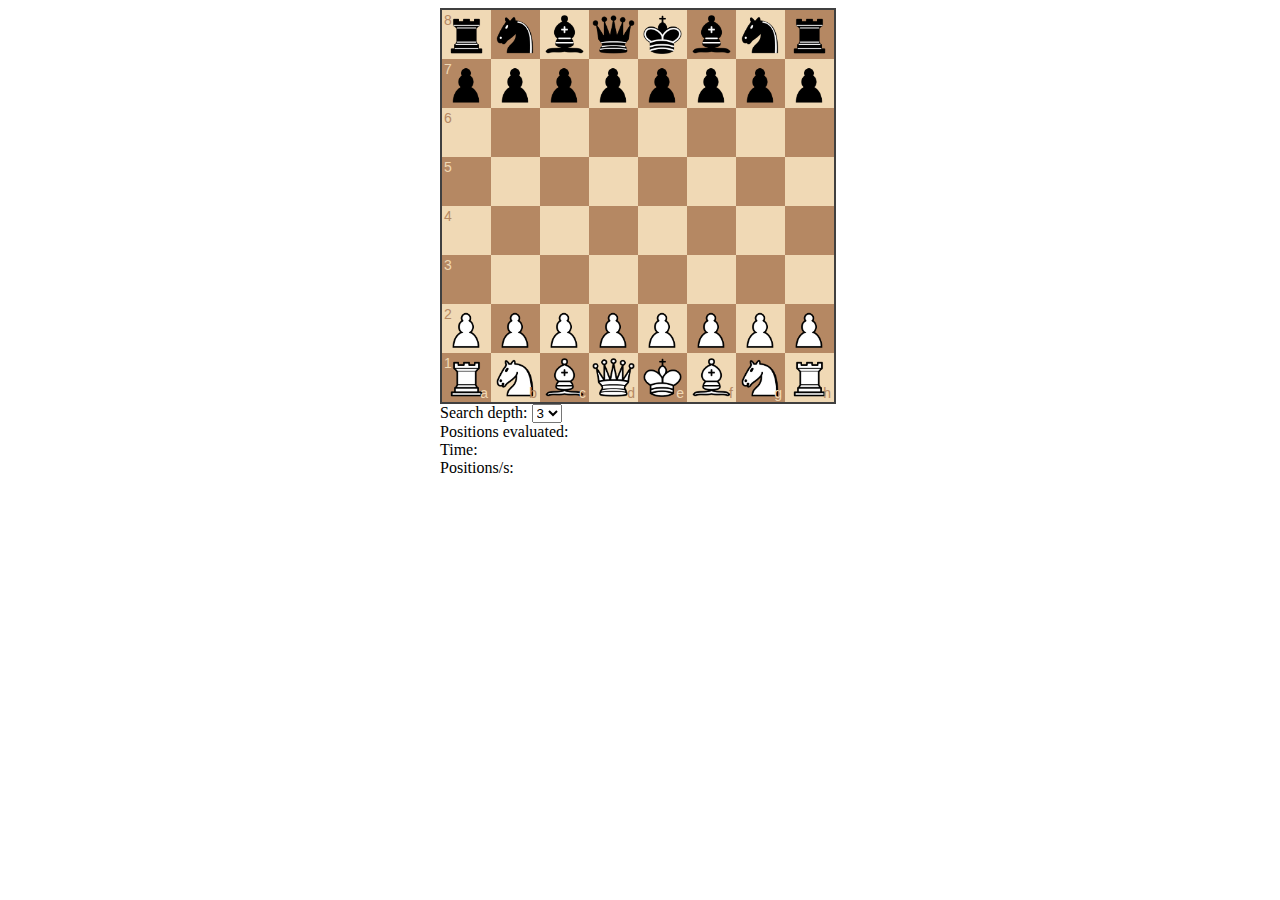
<file: chess-bot/index.html>
<!DOCTYPE html>
<html lang="en">
<head>
    <meta charset="UTF-8">
    <link rel="stylesheet" href="lib/chessboardjs/css/chessboard-0.3.0.css">
    <link rel="stylesheet" href="style.css">
</head>
<body>
<div id="board" class="board"></div>
<div class="info">
    Search depth:
    <select id="search-depth">
        <option value="1">1</option>
        <option value="2">2</option>
        <option value="3" selected>3</option>
        <option value="4">4</option>
        <option value="5">5</option>
    </select>

    <br>
    <span>Positions evaluated: <span id="position-count"></span></span>
    <br>
    <span>Time: <span id="time"></span></span>
    <br>
    <span>Positions/s: <span id="positions-per-s"></span> </span>
    <br>
    <br>
    <div id="move-history" class="move-history">
    </div>
</div>
<script src="lib/jquery/jquery-3.2.1.min.js"></script>
<script src="lib/chessboardjs/js/chess.js"></script>
<script src="lib/chessboardjs/js/chessboard-0.3.0.js"></script>
<script src="script.js"></script>
<script>

</script>
</body>
</html>
</file>
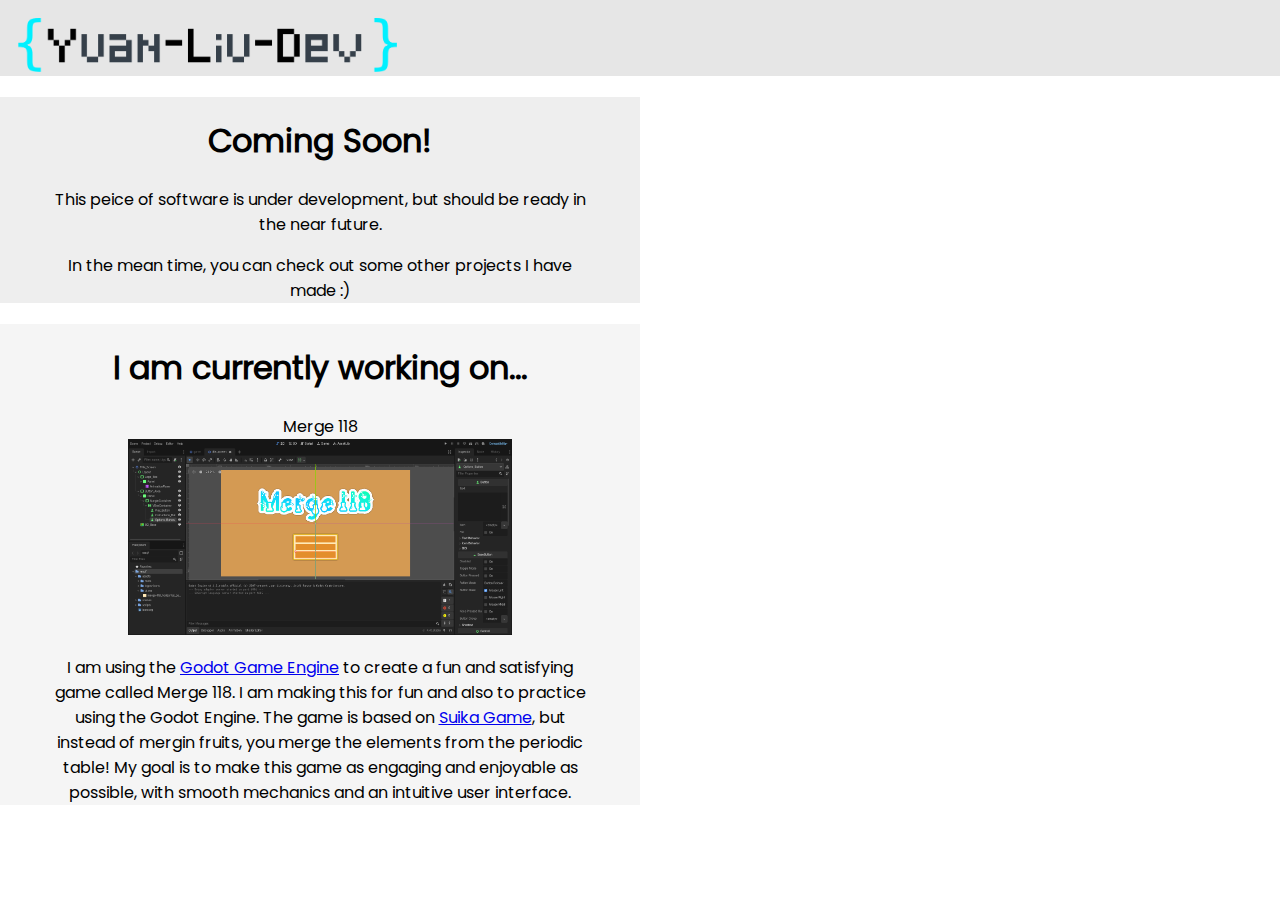
<file: coming-soon/index.html>
<!DOCTYPE html>
<html>
    <head>
        <meta charset="utf-8">
        <meta http-equiv="X-UA-Compatible" content="IE=edge">
        <title>Coming Soon!</title>
        <meta name="description" content="">
        <meta name="viewport" content="width=device-width, initial-scale=1">
        <link rel="stylesheet" href="../style.css">
    </head>
    <body style="margin: 0px;">
        <div class="top-bar">
            <a href="../">
                <img src="../main_res/images/YCD_longhand_logo.png" alt="Logo" class="ycd-logo">
            </a>
        </div>
        <div class="coming-soon-columns">
            <div style="background-color: rgb(238,238,238); width: 50vw;">
                <h1 style="text-align: center; padding-top: 20px; font-family: poppins-regular;">Coming Soon!</h1>
                <p style="text-align: center; margin-left: 4vw; margin-right: 4vw; font-family: poppins-regular;">This peice of software is under development, but should be ready in the near future.</p>
                <p style="text-align: center; margin-left: 4vw; margin-right: 4vw; font-family: poppins-regular;">In the mean time, you can check out some other projects I have made :)</p>
            </div>
            <div style="background-color: rgb(245,245,245); width: 50vw;">
                <h1 style="text-align: center; padding-top: 20px; font-family: poppins-regular;">I am currently working on...</h1>
                <p style="text-align: center; margin-left: 4vw; margin-right: 4vw; margin-bottom: 0px; font-family: poppins-regular;">Merge 118</p>
                <img src="../main_res/images/merge-118_screenshot.png" alt="Screenshot of the development of Merge 118" style="margin-left: 10vw; margin-right: 10vw; width: 30vw;">
                <p style="text-align: center; margin-left: 4vw; margin-right: 4vw; font-family: poppins-regular;">
                    I am using the <a href="https://www.godotengine.org" target="_blank">Godot Game Engine</a> to create a fun and satisfying game called Merge 118. I am making this for fun and also to practice using the Godot Engine. The game is based on <a href="https://en.wikipedia.org/wiki/Suika_Game" target="_blank">Suika Game</a>, but instead of mergin fruits, you merge the elements from the periodic table! My goal is to make this game as engaging and enjoyable as possible, with smooth mechanics and an intuitive user interface.
                </p>
            </div>
        </div>
        <script src="" async defer></script>
    </body>
</html>
</file>
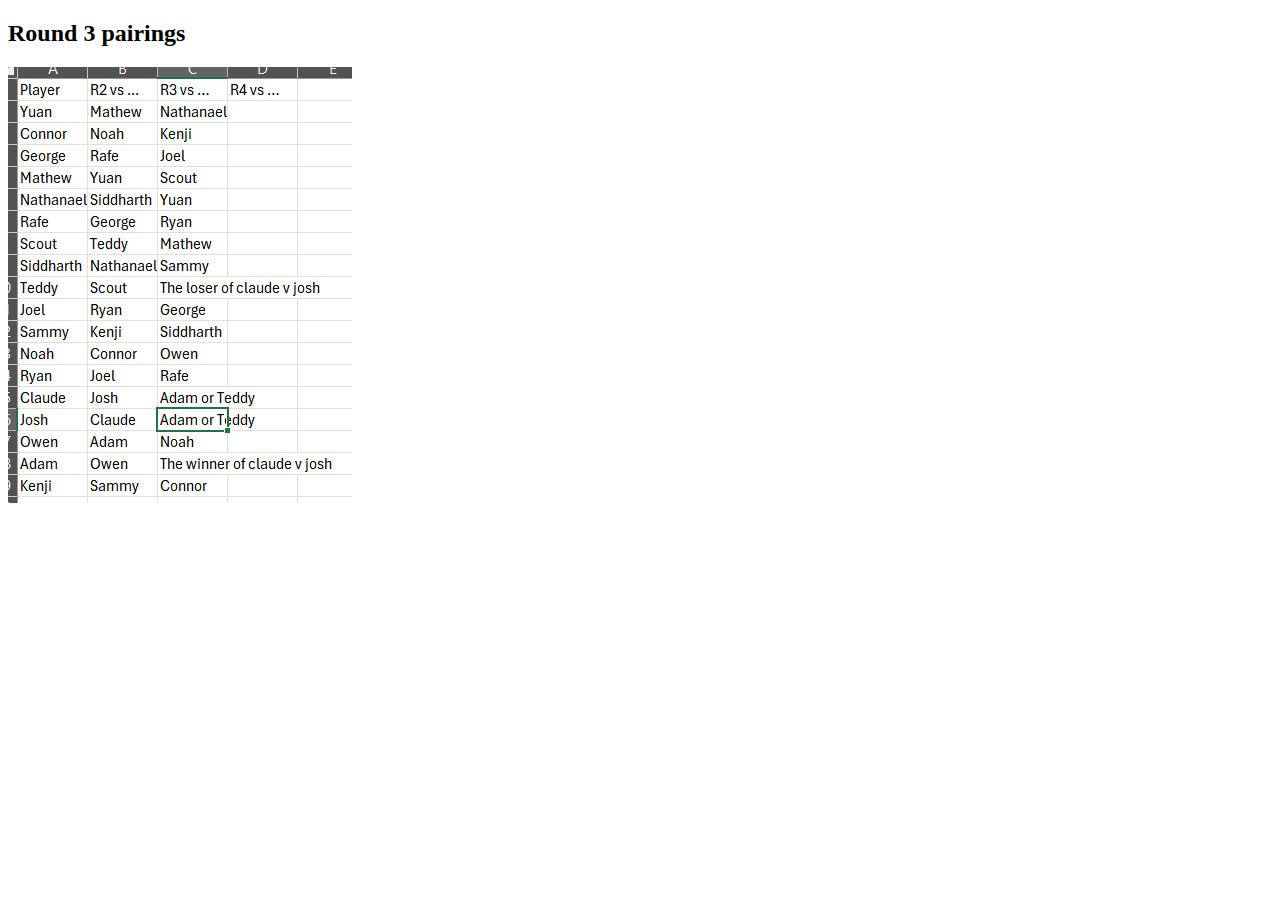
<file: pairings/index.html>
<!DOCTYPE html>
<html>
    <head>
        <meta charset="utf-8">
        <meta http-equiv="X-UA-Compatible" content="IE=edge">
        <title>Chess pairings</title>
        <meta name="description" content="">
        <meta name="viewport" content="width=device-width, initial-scale=1">
        <link rel="stylesheet" href="">
    </head>
    <body>
        <h2>Round 3 pairings</h2>
        <img src="res/Screenshot 2025-12-17 202230.png" alt="IMAGE">
        <script src="" async defer></script>
    </body>
</html>
</file>
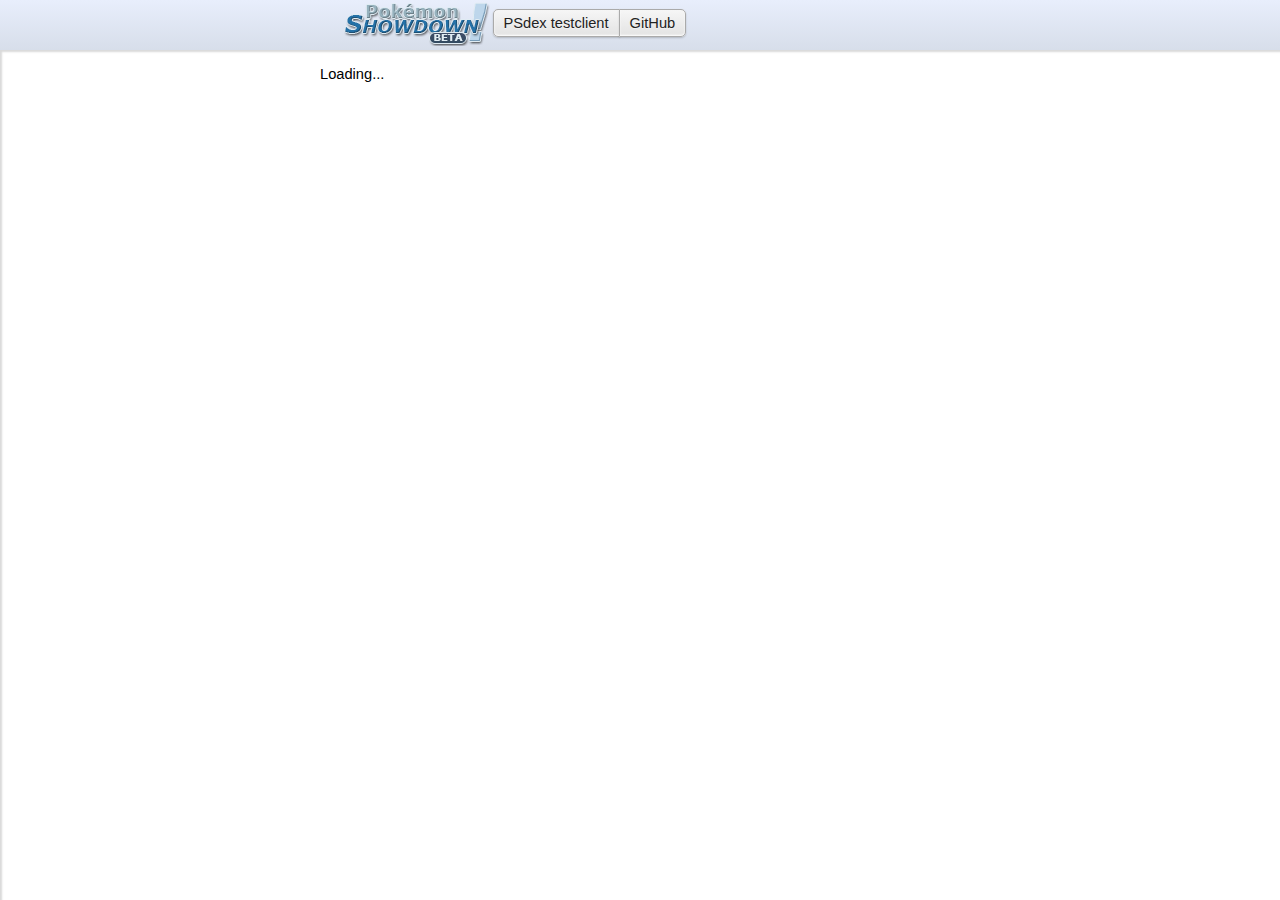
<file: showdown-dex/index.html>
<!DOCTYPE html>
<html><head>

	<meta charset="utf-8" />

	<title>Pok&eacute;dex - Pok&eacute;mon Showdown</title>

	<meta http-equiv="X-UA-Compatible" content="IE=Edge,chrome=IE8" />
	<link rel="stylesheet" href="https://play.pokemonshowdown.com/style/font-awesome.css" />
	<link rel="stylesheet" href="theme/panels.css?b1" />
	<link rel="stylesheet" href="theme/main.css?b1" />
	<meta name="viewport" content="width=device-width,initial-scale=1">
	<link rel="stylesheet" href="https://play.pokemonshowdown.com/style/utilichart.css?b359" />
	<link rel="stylesheet" href="theme/pokedex.css?b359" />

	<!-- Workarounds for IE bugs to display trees correctly. -->
	<!--[if lte IE 6]><style> li.tree { height: 1px; } </style><![endif]-->
	<!--[if IE 7]><style> li.tree { zoom: 1; } </style><![endif]-->

</head><body>

	<div class="pfx-topbar">
		<div class="header">
			<ul class="nav">
				<li><a class="button nav-first"><img src="images/pokemonshowdownbeta.png" alt="Pok&eacute;mon Showdown! (beta)" /> PSdex testclient</a></li>
				<li><a class="button nav-last" href="https://github.com/Zarel/Pokemon-Showdown-Dex">GitHub</a></li>
			</ul>
			<div style="clear:both"></div>
		</div>
	</div>
	<div class="pfx-panel"><div class="pfx-body">
		<noscript><p>
			<strong>Requires JavaScript!</strong>
		</p></noscript>
		<p>
			Loading...
		</p>
	</div></div>
	<script src="js/lib/jquery-1.12.4.min.js"></script>
	<script src="js/lib/lodash.min.js"></script>
	<script src="js/lib/backbone-min.js"></script>
	<script src="js/panels.js"></script>

	<script src="https://play.pokemonshowdown.com/config/config.js?v0.9xy31"></script>
	<script src="https://play.pokemonshowdown.com/js/battledata.js?v0.9xy31"></script>
	<script src="https://play.pokemonshowdown.com/data/search-index.js?v0.9xy31"></script>
	<script src="https://play.pokemonshowdown.com/data/pokedex.js?v0.9xy31"></script>
	<script src="https://play.pokemonshowdown.com/data/teambuilder-tables.js?v0.9xy31"></script>
	<script src="https://play.pokemonshowdown.com/data/learnsets.js?v0.9xy31"></script>
	<script src="https://play.pokemonshowdown.com/data/moves.js?v0.9xy31"></script>
	<script src="https://play.pokemonshowdown.com/data/abilities.js?v0.9xy31"></script>
	<script src="https://play.pokemonshowdown.com/data/items.js?v0.9xy31"></script>
	<script src="https://play.pokemonshowdown.com/data/typechart.js?v0.9xy31"></script>
	<script src="https://play.pokemonshowdown.com/data/aliases.js?v0.9xy31"></script>
	<script src="https://play.pokemonshowdown.com/js/battle-dex-search.js?b359"></script>
	<script src="https://play.pokemonshowdown.com/js/search.js?b359"></script>
	<script src="js/pokedex.js?b359"></script>
	<script src="js/pokedex-pokemon.js?b359"></script>
	<script src="js/pokedex-moves.js?b359"></script>
	<script src="js/pokedex-search.js?b359"></script>
	<script src="js/router.js?b359"></script>

</body></html>
</file>
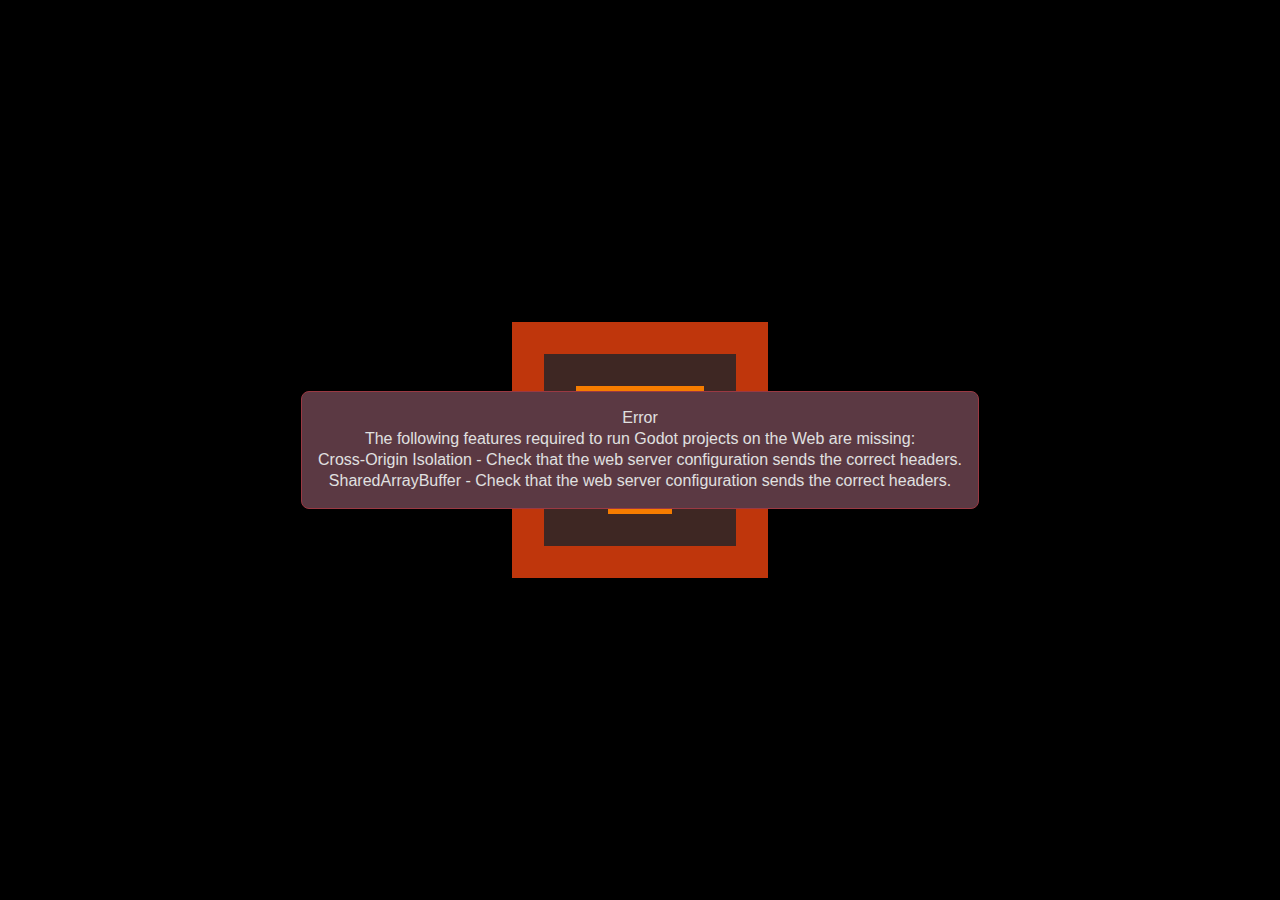
<file: tower-of-torment/index.html>
<!DOCTYPE html>
<html lang="en">
	<head>
		<meta charset="utf-8">
		<meta name="viewport" content="width=device-width, user-scalable=no, initial-scale=1.0">
		<title>Tower of Torment</title>
		<style>
html, body, #canvas {
	margin: 0;
	padding: 0;
	border: 0;
}

body {
	color: white;
	background-color: black;
	overflow: hidden;
	touch-action: none;
}

#canvas {
	display: block;
}

#canvas:focus {
	outline: none;
}

#status, #status-splash, #status-progress {
	position: absolute;
	left: 0;
	right: 0;
}

#status, #status-splash {
	top: 0;
	bottom: 0;
}

#status {
	background-color: #000000;
	display: flex;
	flex-direction: column;
	justify-content: center;
	align-items: center;
	visibility: hidden;
}

#status-splash {
	max-height: 100%;
	max-width: 100%;
	margin: auto;
}

#status-splash.show-image--false {
	display: none;
}

#status-splash.fullsize--true {
	height: 100%;
	width: 100%;
	object-fit: contain;
}

#status-splash.use-filter--false {
	image-rendering: pixelated;
}

#status-progress, #status-notice {
	display: none;
}

#status-progress {
	bottom: 10%;
	width: 50%;
	margin: 0 auto;
}

#status-notice {
	background-color: #5b3943;
	border-radius: 0.5rem;
	border: 1px solid #9b3943;
	color: #e0e0e0;
	font-family: 'Noto Sans', 'Droid Sans', Arial, sans-serif;
	line-height: 1.3;
	margin: 0 2rem;
	overflow: hidden;
	padding: 1rem;
	text-align: center;
	z-index: 1;
}
		</style>
		<link id="-gd-engine-icon" rel="icon" type="image/png" href="index.icon.png" />
<link rel="apple-touch-icon" href="index.apple-touch-icon.png"/>

	</head>
	<body>
		<canvas id="canvas">
			Your browser does not support the canvas tag.
		</canvas>

		<noscript>
			Your browser does not support JavaScript.
		</noscript>

		<div id="status">
			<img id="status-splash" class="show-image--true fullsize--false use-filter--false" src="index.png" alt="">
			<progress id="status-progress"></progress>
			<div id="status-notice"></div>
		</div>

		<script src="index.js"></script>
		<script>
const GODOT_CONFIG = {"args":[],"canvasResizePolicy":2,"ensureCrossOriginIsolationHeaders":true,"executable":"index","experimentalVK":false,"fileSizes":{"index.pck":9359648,"index.wasm":41848195},"focusCanvas":true,"gdextensionLibs":[]};
const GODOT_THREADS_ENABLED = true;
const engine = new Engine(GODOT_CONFIG);

(function () {
	const statusOverlay = document.getElementById('status');
	const statusProgress = document.getElementById('status-progress');
	const statusNotice = document.getElementById('status-notice');

	let initializing = true;
	let statusMode = '';

	function setStatusMode(mode) {
		if (statusMode === mode || !initializing) {
			return;
		}
		if (mode === 'hidden') {
			statusOverlay.remove();
			initializing = false;
			return;
		}
		statusOverlay.style.visibility = 'visible';
		statusProgress.style.display = mode === 'progress' ? 'block' : 'none';
		statusNotice.style.display = mode === 'notice' ? 'block' : 'none';
		statusMode = mode;
	}

	function setStatusNotice(text) {
		while (statusNotice.lastChild) {
			statusNotice.removeChild(statusNotice.lastChild);
		}
		const lines = text.split('\n');
		lines.forEach((line) => {
			statusNotice.appendChild(document.createTextNode(line));
			statusNotice.appendChild(document.createElement('br'));
		});
	}

	function displayFailureNotice(err) {
		console.error(err);
		if (err instanceof Error) {
			setStatusNotice(err.message);
		} else if (typeof err === 'string') {
			setStatusNotice(err);
		} else {
			setStatusNotice('An unknown error occurred.');
		}
		setStatusMode('notice');
		initializing = false;
	}

	const missing = Engine.getMissingFeatures({
		threads: GODOT_THREADS_ENABLED,
	});

	if (missing.length !== 0) {
		if (GODOT_CONFIG['serviceWorker'] && GODOT_CONFIG['ensureCrossOriginIsolationHeaders'] && 'serviceWorker' in navigator) {
			let serviceWorkerRegistrationPromise;
			try {
				serviceWorkerRegistrationPromise = navigator.serviceWorker.getRegistration();
			} catch (err) {
				serviceWorkerRegistrationPromise = Promise.reject(new Error('Service worker registration failed.'));
			}
			// There's a chance that installing the service worker would fix the issue
			Promise.race([
				serviceWorkerRegistrationPromise.then((registration) => {
					if (registration != null) {
						return Promise.reject(new Error('Service worker already exists.'));
					}
					return registration;
				}).then(() => engine.installServiceWorker()),
				// For some reason, `getRegistration()` can stall
				new Promise((resolve) => {
					setTimeout(() => resolve(), 2000);
				}),
			]).then(() => {
				// Reload if there was no error.
				window.location.reload();
			}).catch((err) => {
				console.error('Error while registering service worker:', err);
			});
		} else {
			// Display the message as usual
			const missingMsg = 'Error\nThe following features required to run Godot projects on the Web are missing:\n';
			displayFailureNotice(missingMsg + missing.join('\n'));
		}
	} else {
		setStatusMode('progress');
		engine.startGame({
			'onProgress': function (current, total) {
				if (current > 0 && total > 0) {
					statusProgress.value = current;
					statusProgress.max = total;
				} else {
					statusProgress.removeAttribute('value');
					statusProgress.removeAttribute('max');
				}
			},
		}).then(() => {
			setStatusMode('hidden');
		}, displayFailureNotice);
	}
}());
		</script>
	</body>
</html>
</file>
<file: chess-bot/lib/chessboardjs/css/chessboard-0.3.0.css>
/*!
 * chessboard.js v0.3.0
 *
 * Copyright 2013 Chris Oakman
 * Released under the MIT license
 * https://github.com/oakmac/chessboardjs/blob/master/LICENSE
 *
 * Date: 10 Aug 2013
 */

/* clearfix */
.clearfix-7da63 {
  clear: both;
}

/* board */
.board-b72b1 {
  border: 2px solid #404040;
  -moz-box-sizing: content-box;
  box-sizing: content-box;
}

/* square */
.square-55d63 {
  float: left;
  position: relative;

  /* disable any native browser highlighting */
  -webkit-touch-callout: none;
    -webkit-user-select: none;
     -khtml-user-select: none;
       -moz-user-select: none;
        -ms-user-select: none;
            user-select: none;
}

/* white square */
.white-1e1d7 {
  background-color: #f0d9b5;
  color: #b58863;
}

/* black square */
.black-3c85d {
  background-color: #b58863;
  color: #f0d9b5;
}

/* highlighted square */
.highlight1-32417, .highlight2-9c5d2 {
  -webkit-box-shadow: inset 0 0 3px 3px yellow;
  -moz-box-shadow: inset 0 0 3px 3px yellow;
  box-shadow: inset 0 0 3px 3px yellow;
}

/* notation */
.notation-322f9 {
  cursor: default;
  font-family: "Helvetica Neue", Helvetica, Arial, sans-serif;
  font-size: 14px;
  position: absolute;
}
.alpha-d2270 {
  bottom: 1px;
  right: 3px;
}
.numeric-fc462 {
  top: 2px;
  left: 2px;
}
</file>
<file: chess-bot/style.css>
.board {
    width: 400px;
    margin: auto
}

.info {
    width: 400px;
    margin: auto;
}

.move-history {
    max-height: 100px;
    overflow-y: scroll;
}
</file>
<file: style.css>
@font-face {
    font-family: poppins-regular;
    src: url(main_res/Poppins/Poppins-Regular.ttf);
}
@font-face {
    font-family: poppins-thick;
    src: url(main_res/Poppins/Poppins-SemiBold.ttf);
}

.top-bar {
    width: 100%;
    height: 10%;
    background-color: rgb(230, 230, 230);
    margin-bottom: 10px;
}

.grid-container {
    display: grid;
    grid-template-columns: 42.5vw 42.5vw;
    grid-template-rows: repeat(12.6vh);
    gap: 5vw;
    padding: 20px;
}

.chess-button-image {
    display: block;
    position: relative;
    width: 42.5vw;
    height: 12.6vh;
    object-fit: cover;
    border-radius: 16px;
    border-width: 4px;
    border-color: black;
    border-style: solid;
}

.chess-button-text {
    position: absolute;
    bottom: 1vh;
    left: 2vw;
    color: whitesmoke;
    font-size: 3rem;
    font-family: poppins-thick;
    text-shadow: 0px 0px 8px black;
}

.ycd-logo {
    width: auto;
    height: 6vh;
    margin-top: 2vh;
    margin-left: 2vh;
}
</file>
<file: showdown-dex/theme/panels.css>
/**
 * Panels CSS file
 *
 * @author Guangcong Luo
 */

/* Global layout */

html,
body,
div,
form {
	padding: 0;
	margin: 0;
}

body,
textarea,
.textbox {
	font-family: Verdana, Helvetica, Arial, sans-serif;
	font-size: 11pt;
}

a {
	color: #3A4A66;
}
a:hover {
	color: #8195b8;
}

button {
	cursor: pointer;
	font-size: 9pt;
	padding: 3px 6px;
}

a img {
	border: 0;
}

.sep {
	display: none;
}

.textbox {
	border: 1px solid #A6BBD4;
	margin: 0;
	padding: 2px;
	font-family: Verdana, Helvetica, Arial, sans-serif;
	font-size: 10pt;
	border: 1px solid #AAAAAA;
	border-radius: 3px;
	box-shadow: inset 0px 1px 2px #CCCCCC, 1px 1px 0 rgba(255,255,255,.6);
	background: #F8FBFD;
}
.textbox:hover {
	border-color: #474747;
	box-shadow: inset 0px 1px 2px #D2D2D2, 1px 1px 0 rgba(255,255,255,.6);
	background: #FFFFFF;
}
.textbox:focus {
	outline: 0 none;
	border: 1px solid #004488;
	box-shadow: inset 0px 1px 2px #D2D2D2, 0px 0px 5px #2266AA;
	background: #FFFFFF;
}

/* header layout */

.userbar {
	float: right;
}

.nav,
.nav li,
.nav-play,
.nav-play li {
	display: block;
	list-style: none;
	margin: 0;
	padding: 0;
	float: left;
}

.nav {
	padding: 15px 6px 15px 6px;
}

.header .nav {
	padding: 15px 0 15px 155px;
}

.header .nav-play {
	padding: 15px 0 15px 10px;
}

.nav .button {
	position: relative;
	padding: 5px 10px;
	margin: 0 -1px 0 0;
	border-radius: 0;
}

.nav .button img {
	position: absolute;
	top: -8px;
	left: -150px;
}

.nav .button:hover {
	z-index: 10;
}

.nav li:first-child .button {
	border-top-left-radius: 5px;
	border-bottom-left-radius: 5px;
}

.nav li:last-child .button {
	border-top-right-radius: 5px;
	border-bottom-right-radius: 5px;
}

a.button {
	padding: 5px 10px;
	display: inline-block;
}
.nav a.button {
	display: inline;
}
.button {
	cursor: pointer;
	text-align: center;
	text-decoration: none;
	text-shadow: 0 1px 0 rgba(255,255,255,.4);
	border-radius: 5px;
	-webkit-box-shadow: 0 1px 2px rgba(0,0,0,.2), inset 0 -1px 2px rgba(255,255,255,1);
	-moz-box-shadow: 0 1px 2px rgba(0,0,0,.2), inset 0 -1px 2px rgba(255,255,255,1);
	box-shadow: 0 1px 2px rgba(0,0,0,.2), inset 0 -1px 2px rgba(255,255,255,1);
	white-space: nowrap;
	/* default colors */
	font-family: inherit;
	font-size: inherit;
	color: #222222;
	border: solid 1px #AAAAAA;
	background: #e3e3e3;
	background: -webkit-gradient(linear, left top, left bottom, from(#f6f6f6), to(#e3e3e3));
	background: -moz-linear-gradient(top,  #f6f6f6,  #e3e3e3);
	background: linear-gradient(top,  #f6f6f6,  #e3e3e3);
	filter: progid:DXImageTransform.Microsoft.gradient(startColorstr='#f6f6f6', endColorstr='#e3e3e3');
}
.button.cur,
.button.cur:hover,
.button:disabled,
.button:disabled:hover {
	color: #888888;
	background: #f8f8f8;
	-webkit-box-shadow: 0 1px 2px rgba(0,0,0,.2);
	-moz-box-shadow: 0 1px 2px rgba(0,0,0,.2);
	box-shadow: 0 1px 2px rgba(0,0,0,.2);
}
.button.cur:hover {
	border-color: #888888;
}
.button:disabled {
	cursor: default;
}

.button:hover {
	background: #cfcfcf;
	background: -webkit-gradient(linear, left top, left bottom, from(#f2f2f2), to(#cfcfcf));
	background: -moz-linear-gradient(top,  #f2f2f2,  #cfcfcf);
	background: linear-gradient(top,  #f2f2f2,  #cfcfcf);
	filter: progid:DXImageTransform.Microsoft.gradient(startColorstr='#f2f2f2', endColorstr='#cfcfcf');
	border-color: #606060;
	color: #222222;
}

.button:active {
	background: -webkit-gradient(linear, left top, left bottom, from(#cfcfcf), to(#f2f2f2));
	background: -moz-linear-gradient(top,  #cfcfcf,  #f2f2f2);
	background: linear-gradient(top,  #cfcfcf,  #f2f2f2);
	filter: progid:DXImageTransform.Microsoft.gradient(startColorstr='#cfcfcf', endColorstr='#f2f2f2');
}

.greenbutton {
	background: hsl(100,30%,93%);
	background: -webkit-gradient(linear, left top, left bottom, from(hsl(100,30%,97%)), to(hsl(100,30%,84%)));
	background: -moz-linear-gradient(top,  hsl(100,30%,97%),  hsl(100,30%,84%));
	background: linear-gradient(top,  hsl(100,30%,97%),  hsl(100,30%,84%));
	border-color: hsl(100,30%,70%);
	filter: progid:DXImageTransform.Microsoft.gradient(startColorstr='#f6f6f6', endColorstr='#e3e3e3');
}

.greenbutton:hover {
	background: hsl(100,30%,87%);
	background: -webkit-gradient(linear, left top, left bottom, from(hsl(100,30%,94%)), to(hsl(100,30%,77%)));
	background: -moz-linear-gradient(top,  hsl(100,30%,94%),  hsl(100,30%,77%));
	background: linear-gradient(top,  hsl(100,30%,94%),  hsl(100,30%,77%));
	border-color: hsl(100,30%,41%);
}

.greenbutton:active {
	background: hsl(100,30%,77%);
	background: -webkit-gradient(linear, left top, left bottom, from(hsl(100,30%,77%)), to(hsl(100,30%,83%)));
	background: -moz-linear-gradient(top,  hsl(100,30%,77%),  hsl(100,30%,83%));
	background: linear-gradient(top,  hsl(100,30%,77%),  hsl(100,30%,83%));
	border-color: hsl(100,30%,41%);
}

.footer {
	font-size: 9pt;
	color: #999999;
	margin-top: 40px;
	text-align: center;
}

/* panel layout */

.pfx-topbar {
	padding: 0;
	margin: 0;
	text-align: center;

	height: 50px;
	background: #E5ECFB;
	background: -webkit-gradient(linear, left top, left bottom, from(#E8EEFC), to(#D7DEEA));
	background: -moz-linear-gradient(top,  #E8EEFC,  #D7DEEA);
	background: linear-gradient(top,  #E8EEFC,  #D7DEEA);
	filter:  progid:DXImageTransform.Microsoft.gradient(startColorstr='#E8EEFC', endColorstr='#D7DEEA');
	text-shadow: white 0px 1px 0;
	border-bottom: 1px solid #2A4066;
}
.pfx-topbar .userbar {
	padding: 12px 15px 0 10px;
}
.titlebar.pfx-title {
	border-top: 0;
	border-left: 0;
}
.pfx-panel {
	margin-left: -1px;
	border-left: 1px solid #2A4066;
	background: white;
	box-shadow: inset 2px 2px 2px rgba(0,0,0,.15);
}
.pfx-go-left, .pfx-go-right {
	position: absolute;
	display: block;
	top: 51px;
	bottom: 0;
	width:35px;

	margin: 0 0 0 -1px;
	padding: 0;
}
.pfx-go-left {
	left: 0;
	background: #FFFFFF url(go-left.png) no-repeat scroll left 20px center;
}
.pfx-go-right {
	right: 0;
	background: #FFFFFF url(go-right.png) no-repeat scroll right 20px center;

	border-left: 1px solid #2A4066;
}
.pfx-go-left:hover, .pfx-go-right:hover {
	background-color: #DEE6F5;
}
.pfx-go-left:active, .pfx-go-right:active {
	background: #C9CFD6;
}

.pfx-body, h2.pfx-body {
	max-width: 720px;
	margin: 0 auto;
	box-sizing: border-box;
}

.pfx-loading {
	position: absolute;
	top: 20px;
	left: 50%;
	margin: 0 0 0 -80px;
	width: 160px;
	text-align: center;

	border: 1px solid #acb6e7;
	color: #9ca6d7;
	box-shadow: inset 1px 1px 0 #ffffff, inset -1px -1px 0 #c7cdee, 2px 2px 3px rgba(0,0,0,.1);
	background: #EEF0FA none;
	padding: 5px 0;
	border-radius: 5px;
	font-size: 18pt;
}

.pfx-backbutton {
	display: block;
	padding: 2px 4px;
	margin: 3px 8px 0 5px;
	background: #F0F5FC none;
	border: 1px solid #A6BBD4;
	text-decoration: none;
	font-size: 9pt;
	float: left;
	white-space: nowrap;
	border-radius: 6px;
	box-shadow: inset 1px 1px 0 rgba(255,255,255,.6), 1px 1px 2px rgba(0,0,0,.08);
}
.pfx-backbutton:first-letter {
	position: relative;
	font-size: 8pt;
	vertical-align: top;
}
.pfx-backbutton:hover {
	background: #E1E8F0 none;
	border: 1px solid #889EBC;
	text-decoration: none;
	color: #2A3A56;
}
.pfx-backbutton:active {
	padding: 3px 4px 1px 4px;
	background: #C9CFD6;
	color: #000000;
	border-color: #7689A3;
	box-shadow: inset -1px -1px 0 rgba(255,255,255,.6), 1px 1px 2px rgba(0,0,0,.08);
}

/* popup */

.pfx-popup-bg {
	position: fixed;
	top: 0; bottom: 0; left: 0; right: 0;
	height: 100%;
	width: 100%;
	background: #d1dceb none;
	z-index: 10;
	opacity: 0.3;
	filter: alpha(opacity=30);
}

.pfx-popup {
	position: absolute;
	padding: 15px;
	background: #F5F7FE;
	border: 1px solid #a6bbd4;
	z-index: 11;

	margin: -1px 0;

	border-radius: 6px;
	box-shadow: inset 1px 1px 0 #ffffff, inset -1px -1px 0 #DDDDDD, 2px 2px 3px rgba(0,0,0,.2);
}

/* topbar */

.pfx-topbar .header {
	margin: 0;
	width: auto;
	min-height: 48px;
}
@media all and (min-width: 900px) {
	.pfx-topbar .header {
		margin: 0 auto;
		max-width: 605px;
	}
}
</file>
<file: showdown-dex/theme/main.css>
p {
	line-height: 130%;
}
h1 {
	text-align: center;
	margin: 0;
	padding: 15px;
	font-size: 16pt;
}
.pfx-backbutton {
	margin-top: 20px;
}

.ladderlist {
	max-width: 240px;
}
.ladder {
	padding: 0 15px 15px 15px;
	max-width: 600px;
}
.ladder table {
	margin: 0 auto;
}
.ladder table, .ladder td, .ladder th {
	border-collapse: collapse;
	border: 1px solid #BBBBBB;
}
.ladder td, th {
	padding: 3px 5px;
}
.ladder th {
	text-align: left;
	font-size: 9pt;
	background: #EEEEEE;
}

.laddernav, .laddernav li {
	list-style: none;
	margin: 0;
	padding: 0;
}
.laddernav {
	margin: 0 15px 15px 15px;
}

a.subtle {
	text-decoration: none;
}
a.subtle:hover {
	text-decoration: underline;
}

.laddernav .button {
	display: block;
	position: relative;
	padding: 5px 10px;
	margin: 0 0 -1px 0;
	border-radius: 0;
}
.laddernav .button:hover {
	z-index: 10;
}
.laddernav .button.nav-first {
	border-top-left-radius: 5px;
	border-top-right-radius: 5px;
}
.laddernav .button.nav-last {
	border-bottom-left-radius: 5px;
	border-bottom-right-radius: 5px;
}

/* replay */

.linklist {
	list-style: none;
	margin: 0;
	padding: 0;
}
.linklist a {
	display: block;
	margin: 2px 0px 8px 0px;
	padding: 3px 7px 4px 7px;
	border: 1px solid #BBCCDD;
	background: #F8FBFD;

	border-radius: 4px;
	text-decoration: none;
	color: #336699;
	text-shadow: #ffffff 0px -1px 0;
	box-shadow: 1px 1px 1px #D5D5D5;
	cursor: pointer;

	overflow: hidden;
	white-space: nowrap;
}
.linklist a small {
	font-size: 9pt;
	color: #6699CC;
}
.linklist a:hover {
	border: 1px solid #8899AA;
	background: #F1F4F9;
	color: #224466;
}
</file>
<file: showdown-dex/theme/pokedex.css>
.pokedex {
	margin: 0 10px;
	text-align: center;
}
.pokedex h1 {
	margin: 0;
	padding: 80px 0 40px 0;
	font-size: 36pt;

	transition: padding 0.2s, font-size 0.2s;
	-webkit-transition: padding 0.2s, font-size 0.2s;
}
.pokedex.aboveresults h1 {
	margin: 0;
	padding: 12px 0 6px 0;
	font-size: 14pt;

	transition: padding 0.2s, font-size 0.2s;
	-webkit-transition: padding 0.2s, font-size 0.2s;
}
.pokedex h1 a {
	color: #555555;
	text-decoration: none;
}
.pokedex .buttonbar {
	display: block; /* I'm not sure if any browsers newer than IE5 have this bug, but it's sort of habit */
}
.pokedex .buttonbar .button {
	padding: 3px 10px;
}
.pokedex.aboveresults .buttonbar {
	display: none;
}
.searchboxwrapper {
	margin: 0 6px 10px 0;
	position: relative;
}
.searchbox {
	width: 100%;
	font-size: 16px;
}
.searchbox-filters {
	position: absolute;
	top: 2px;
	left: 3px;
	text-align: left;
}

.pfx-body {
	max-width: 640px;
}

.dexentry h1 {
	text-align: left;
	padding: 18px 12px 6px;
}
.dexentry h1 code {
	font-size: 11pt;
	font-weight: normal;
	font-family: Verdana, sans-serif;
	margin-left: 5px;
	color: #999999;
}
.dexentry .tier {
	float: right;
	padding: 2px 4px;
	margin: 22px 10px 0 0;
	border-radius: 4px;
	font-size: 10pt;
	border: 1px solid #aaa;
	text-decoration: none;
	color: #555;
}
.dexentry .sprite {
	float:left;
	padding:10px 10px 10px 10px;
}
.dexentry p, .dexentry h2 {
	padding: 0 10px;
}
.dexentry dl {
	padding: 0 10px;
	margin: 0 0 1em 0;
}
.dexentry dt {
	padding: 0;
	margin: 10px 0 0 0;
	font-size: 9pt;
	font-weight: bold;
	color: #777777;
}
.dexentry dd {
	padding: 0 0 0 10px;
	margin: 0;
}
.dexentry .fa-mars {
	font-weight: bold;
	color: #001144;
}
.dexentry .fa-venus {
	font-weight: bold;
	color: #440022;
}
/*	margin-left: 106px; */
.dexentry dl.typeentry,
.dexentry dl.sizeentry {
	float: left;
	padding-left: 0;
	margin: 0;
	width: 175px;
}
.dexentry dl.colentry {
	float: left;
	width: 225px;
}
.dexentry dl.colentry dt {
	margin-top: 0;
}
.dexentry dl.sizeentry {
	font-size: 9pt;
}
.dexentry dl.abilityentry {
	margin-top: 65px;
	margin-left: 106px;
}
.dexentry dl.movetypeentry {
	margin: 0;
}
.dexentry dl.powerentry,
.dexentry dl.accuracyentry,
.dexentry dl.ppentry {
	float: left;
	margin: 0;
	width: 90px;
}
.dexentry dl.powerentry dd {
	font-size: 24pt;
}
.dexentry dl.accuracyentry dd {
    padding-top: 3px;
	font-size: 20pt;
}
.dexentry dl.ppentry dd {
    padding-top: 2px;
	font-size: 13pt;
    color: #555;
}
.dexentry dl.accuracyentry {
	width: 100px;
}
.dexentry .minor {
	color: #777;
    display: block;
	font-size: 8pt;
}

.movetag {
	padding-left: 8px;
	color: #555;
	font-weight: bold;
	font-size: 10pt;
}
.dexentry .movetag {
	padding-left: 18px;
}
.movetag small {
	font-size: 9pt;
	font-weight: normal;
}

table.stats,
table.evos,
table.sprites {
	border-spacing: 0;
}
table.stats td,
table.stats th,
table.evos td,
table.evos th {
	vertical-align: middle;
	margin: 0;
	padding: 1px 6px 1px 0;
	border: 0;
}

table.stats {
	margin-top: -15px;
}
table.stats td,
table.stats th {
	text-align: right;
}
table.stats th {
	font-size: 9pt;
	font-weight: normal;
}
table.stats small {
	font-size: 10pt;
	font-weight: normal;
}
table.stats .ministat,
table.stats th.ministat {
	text-align: center;
	width: 40px;
	color: #555555;
}
table.stats th.ministat {
	font-style: italic;
}
table.stats .bst {
	color: #777777;
}
table.stats td.bst {
	font-weight: normal;
}
table.stats .stat {
	width: 38px;
	font-weight: bold;
}
.statbar span {
	display: block;
	background: #aaa;
	height: 12px;
	width: 50px;
	margin: 1px 0 0 0;
	border-radius: 2px;
	box-shadow: inset 1px 4px 0 rgba(255,255,255,.4), inset -1px -1px 0 rgba(0,0,0,.3);
}
table.sprites {
	float: left;
}
table.sprites td {
	margin: 0;
	padding: 0;
	width: 98px;
	height: 96px;
	text-align: center;
	vertical-align: middle;
}

@media (max-width:520px) {
	table.stats {
		margin-top: 0;
	}
	table.stats .ministat {
		display: none;
	}
	table.stats td.statbar {
		padding: 1px 0;
	}
	.header .nav-play {
		display: none;
	}
	.nav a.button {
		display: none;
	}
	.nav a.button.nav-first {
		display: inline;
	}
	.nav a.button.cur {
		border-top-right-radius: 5px;
		border-bottom-right-radius: 5px;
		display: inline;
	}
	.dexentry dl.abilityentry {
		margin: 0;
		clear: left;
	}
}
@media (max-width:340px) {
	table.stats .stat {
		width: 32px;
		font-weight: bold;
		font-size: 10pt;
	}
	table.stats .bst {
		font-weight: normal;
		font-size: 10pt;
	}
	table.stats td,
	table.stats th,
	table.evos td,
	table.evos th {
		padding: 1px 4px 1px 0;
	}
	.dexentry {
		font-size: 10pt;
	}
	table.evos .pokemonicon,
	table.evos .picon {
		display: block;
	}
	.dexentry dd {
		padding: 0 10px 0 16px;
	}
}

table.evos .arrow {
	padding: 0;
	font-size: 21px;
}
table.evos .arrow abbr {
	text-decoration: none;
}

.metricchart li {
	height: 30px;
}

.utilichart a {
	border-radius: 4px;
	padding: 1px 1px 1px 5px;
	margin: 0 5px 1px 5px;
	background: transparent;
	overflow: hidden;
	white-space: nowrap;
	cursor: pointer;
}
.utilichart a.active,
.utilichart a.active:hover,
.utilichart.nokbd a:hover {
	padding: 0px 0px 0px 4px;
	border: 1px solid #D8D8D8;
	background: #F8F8F8;
}
.utilichart dl a,
.utilichart.nokbd dl a:hover {
	height: auto;
	padding: 0;
	margin: 0;
	border: 0;
	background: transparent;
}
.utilichart a.sel,
.utilichart a.sel:hover,
.utilichart a.cur,
.utilichart a.cur:hover {
	padding: 0px 0px 0px 4px;
	border: 1px solid #B5B5B5;
	background: #E8E8E8;
}
.utilichart .notfound em {
	display: block;
	padding: 2px 0 4px;
	color: #777;
}

.utilichart .content {
	padding: 0 6px;
}
.utilichart {
	margin-bottom: 30px;
}

.type {
	display: inline-block;
	width: 60px;
	height: 14px;
	padding: 1px 0;
	background-color: #CBC9CB;
	background: linear-gradient(#CBC9CB,#AAA6AA);
	border: 1px solid #A99890;
	border-radius: 3px;
	color: #FFFFFF;
	font-size: 10px;
	text-align: center;
	text-shadow: 1px 1px 1px #333333;
	text-transform: uppercase;
}

a.type {
	color: #FFFFFF;
	text-decoration: none;
}
a.type:hover {
	opacity: .7;
}

a.subtle {
	color: black;
	text-decoration: none;
}
a.subtle:hover {
	color: #8195b8;
	text-decoration: underline;
}

.type.normal{background-color:#8A8A59;background:linear-gradient(#A8A878,#8A8A59);border-color:#79794E;}
.type.fire{background-color:#F08030;background:linear-gradient(#F08030,#DD6610);border-color:#B4530D;}
.type.water{background-color:#6890F0;background:linear-gradient(#6890F0,#386CEB);border-color:#1753E3;}
.type.electric{background-color:#F8D030;background:linear-gradient(#F8D030,#F0C108);border-color:#C19B07;}
.type.fairy{background-color:#F830D0;background:linear-gradient(#F830D0,#F008C1);border-color:#C1079B;}
.type.grass{background-color:#78C850;background:linear-gradient(#78C850,#5CA935);border-color:#4A892B;}
.type.ice{background-color:#98D8D8;background:linear-gradient(#98D8D8,#69C6C6);border-color:#45B6B6;}
.type.fighting{background-color:#C03028;background:linear-gradient(#C03028,#9D2721);border-color:#82211B;}
.type.poison{background-color:#A040A0;background:linear-gradient(#A040A0,#803380);border-color:#662966;}
.type.ground{background-color:#E0C068;background:linear-gradient(#E0C068,#D4A82F);border-color:#AA8623;}
.type.flying{background-color:#A890F0;background:linear-gradient(#A890F0,#9180C4);border-color:#7762B6;}
.type.psychic{background-color:#F85888;background:linear-gradient(#F85888,#F61C5D);border-color:#D60945;}
.type.bug{background-color:#A8B820;background:linear-gradient(#A8B820,#8D9A1B);border-color:#616B13;}
.type.rock{background-color:#B8A038;background:linear-gradient(#B8A038,#93802D);border-color:#746523;}
.type.ghost{background-color:#705898;background:linear-gradient(#705898,#554374);border-color:#413359;}
.type.dragon{background-color:#7038F8;background:linear-gradient(#7038F8,#4C08EF);border-color:#3D07C0;}
.type.steel{background-color:#B8B8D0;background:linear-gradient(#B8B8D0,#9797BA);border-color:#7A7AA7;}
.type.dark{background-color:#705848;background:linear-gradient(#705848,#513F34);border-color:#362A23;}
.type.question{background-color:#68A090;background:linear-gradient(#68A090,#4E7C6F);border-color:#41685D;}

.type.physical{background-color:#E39088;background:linear-gradient(#E39088,#D65D51);border-color:#A99890;color:#FBC290;}
.type.special{background-color:#ADB1BD;background:linear-gradient(#ADB1BD,#7D828D);border-color:#A1A5AD;color:#E0E2E4;}
.type.status{background-color:#CBC9CB;background:linear-gradient(#CBC9CB,#AAA6AA);border-color:#A99890;color:#F5F4F5;}

.pokemonicon, .picon {
	display: inline-block;
	vertical-align: -6px;
	width: 32px;
	height: 24px;
}
.picon {
	width: 40px;
	height: 30px;
}
.itemicon {
	display: inline-block;
	vertical-align: -6px;
	width: 24px;
	height: 24px;
}

.warning {
	border: 1px solid #F56C11;
	background: #F7DECE;
	border-radius: 3px;
	padding: 5px 9px;
	margin: 1em 2em;
}

.tabbar {
	display: block;
	list-style: none;
	margin: 0;
	padding: 5px 0 0 10px;
	text-align: left;
}
.tabbar.centered {
	padding: 5px 0 0 0;
	text-align: center;
}
.tabbar:after {
	content: "";
	display: block;
	height: 6px;
	background: #f8f8f8;
	border: solid 1px #AAAAAA;
	margin: -1px 0 -8px -11px;
}
.tabbar.centered:after {
	margin-left: 0;
}
.tabbar li {
	display: inline;
	list-style: none;
	margin: 0;
	padding: 0;
}
.tabbar .button {
	position: relative;
	padding: 4px 10px 4px 10px;
	margin: 0 -1px 0 0;
	top: 1px;
	border-radius: 0;
	box-shadow: none;
	font-size: 10pt;
}
.tabbar .button.cur,
.tabbar .button.cur:hover {
	color: #777777;
	background: #f8f8f8;
	box-shadow: none;
	border-color: #AAAAAA;
	border-bottom: 0;
	cursor: default;
	padding: 4px 10px 6px 10px;
	top: 0px;
}
.tabbar .button:hover {
	z-index: 10;
}
.tabbar .button.nav-first {
	border-top-left-radius: 5px;
}
.tabbar .button.nav-last {
	border-top-right-radius: 5px;
}
</file>
